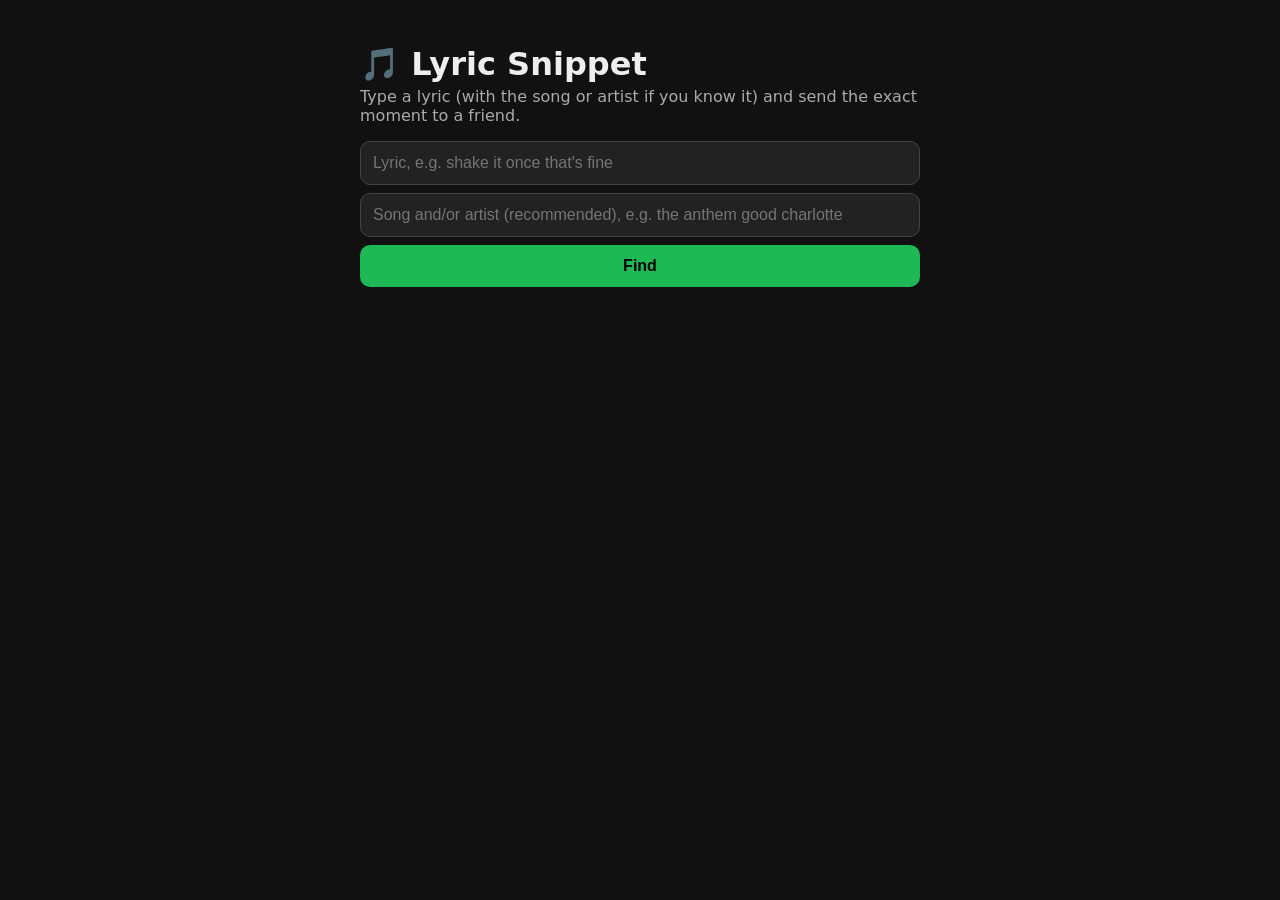
<file: index.html>
<!doctype html>
<html lang="en">
<head>
  <meta charset="utf-8">
  <meta name="viewport" content="width=device-width, initial-scale=1">
  <title>Lyric Snippet</title>
  <link rel="stylesheet" href="style.css">
</head>
<body>
  <main>
    <h1>🎵 Lyric Snippet</h1>
    <p class="sub">Type a lyric (with the song or artist if you know it) and send the exact moment to a friend.</p>
    <form id="form">
      <input id="q" type="text" placeholder="Lyric, e.g. shake it once that's fine" autocomplete="off" required>
      <input id="song" type="text" placeholder="Song and/or artist (recommended), e.g. the anthem good charlotte" autocomplete="off">
      <button type="submit">Find</button>
    </form>
    <p id="status" role="status"></p>
    <ul id="results"></ul>
  </main>
  <script src="config.js"></script>
  <script type="module" src="app.js"></script>
</body>
</html>
</file>
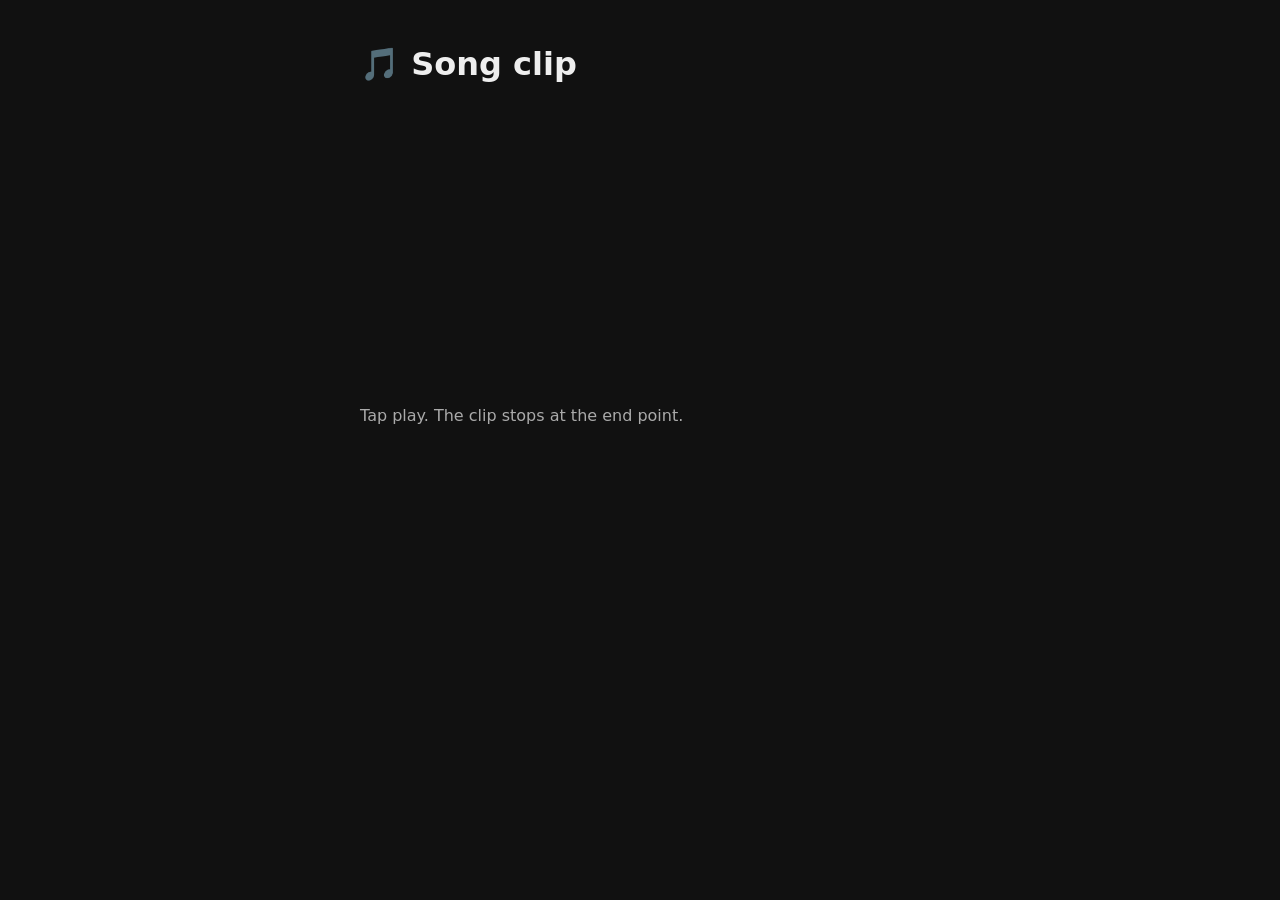
<file: clip.html>
<!doctype html>
<html lang="en">
<head>
  <meta charset="utf-8">
  <meta name="viewport" content="width=device-width, initial-scale=1">
  <title>A song clip for you</title>
  <link rel="stylesheet" href="style.css">
</head>
<body>
  <main>
    <h1>🎵 <span id="t"></span></h1>
    <iframe id="f" allow="autoplay; encrypted-media" allowfullscreen style="width:100%;aspect-ratio:16/9;border:0;border-radius:10px"></iframe>
    <p class="sub">Tap play. The clip stops at the end point.</p>
  </main>
  <script>
    const p = new URLSearchParams(location.search);
    const v = (p.get("v") || "").replace(/[^\w-]/g, "");
    const n = (k) => Math.max(0, parseInt(p.get(k), 10) || 0);
    document.getElementById("t").textContent = p.get("t") || "Song clip";
    document.getElementById("f").src = `https://www.youtube.com/embed/${v}?start=${n("s")}&end=${n("e")}&playsinline=1&rel=0`;
  </script>
</body>
</html>
</file>
<file: style.css>
:root { color-scheme: light dark; font-family: -apple-system, system-ui, sans-serif; }
body { margin: 0; background: #111; color: #eee; }
main { max-width: 560px; margin: 0 auto; padding: 24px 16px; }
h1 { margin-bottom: 4px; }
.sub { color: #aaa; margin-top: 0; }
form { display: flex; flex-direction: column; gap: 8px; }
input { padding: 12px; font-size: 16px; border-radius: 10px; border: 1px solid #444; background: #222; color: inherit; }
button { padding: 12px 16px; font-size: 16px; border: 0; border-radius: 10px; background: #1db954; color: #000; font-weight: 600; }
ul { list-style: none; padding: 0; }
li { background: #1c1c1c; border-radius: 12px; padding: 14px; margin: 12px 0; }
.title { font-weight: 600; }
.artist { color: #aaa; font-size: 14px; }
.line { margin: 10px 0; font-style: italic; }
.actions { display: flex; gap: 8px; }
.actions button { flex: 1; text-align: center; text-decoration: none; padding: 10px; border-radius: 10px; background: #333; color: #eee; font-size: 15px; border: 0; }
.actions .share { background: #0a84ff; color: #fff; }
.lyrics { max-height: 260px; overflow-y: auto; margin: 10px 0 0; }
.lyrics li { background: none; margin: 0; padding: 8px; border-radius: 8px; cursor: pointer; font-size: 15px; }
.lyrics li:hover { background: #2a2a2a; }
.lyrics li.sel { background: #0a84ff; color: #fff; }
.preview iframe { width: 100%; aspect-ratio: 16 / 9; border: 0; border-radius: 10px; margin-top: 10px; }
.offset { display: flex; gap: 8px; align-items: center; justify-content: center; margin-top: 8px; }
.offset button { padding: 8px 12px; background: #333; color: #eee; font-size: 15px; }
.hint { color: #aaa; font-size: 13px; text-align: center; margin: 6px 0 0; }
.version { width: 100%; margin-top: 8px; padding: 8px; border-radius: 8px; background: #222; color: inherit; border: 1px solid #444; font-size: 14px; }
.clip { display: flex; gap: 8px; align-items: center; justify-content: center; margin-top: 8px; font-size: 14px; color: #aaa; }
.clip button { padding: 8px 10px; background: #333; color: #eee; font-size: 14px; }
</file>
